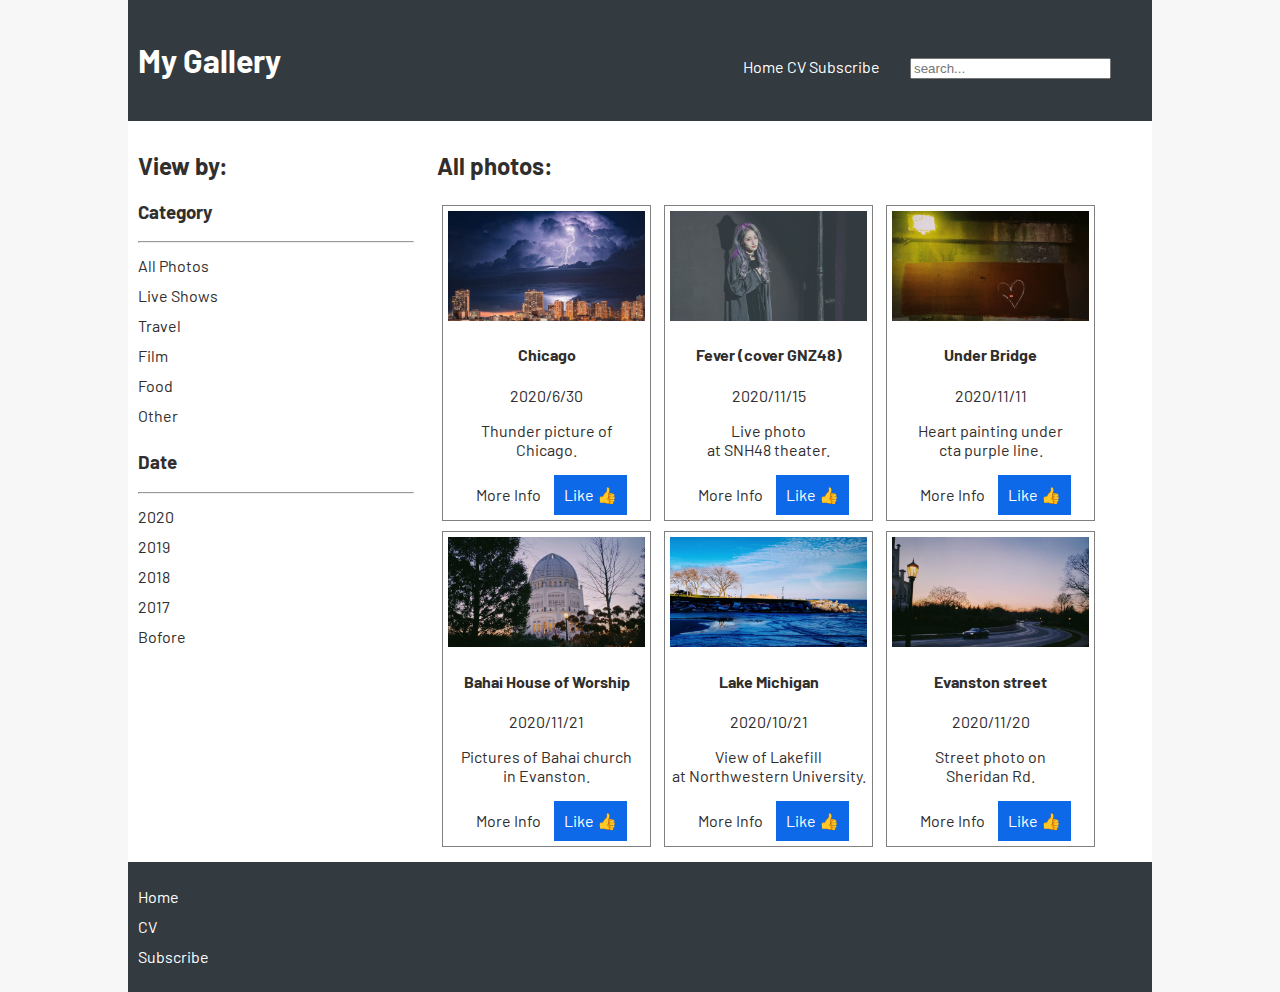
<file: index.html>
<!DOCTYPE html>
<html lang="en">
  <head>
    <meta charset="UTF-8">
    <meta name="viewport" content="width=device-width, initial-scale=1">
    <title>My Gallery</title>
    <link href="https://fonts.googleapis.com/css?family=Barlow" rel="stylesheet">
    <link rel="stylesheet" href="styles.css">
  </head>
  <body>

    <header>
      <h1>My Gallery</h1>
      <nav>
        <ul>
          <li><a href="index.html">Home </a></li>
          <li><a href="cv/SHIYUGUO_CV_update0117.pdf">CV </a></li>
          <li><a href="contact.html">Subscribe</a></li>
        </ul>
      </nav>
      <input type="search" placeholder="search...">
    </header>
    
    <aside>
      <h2>View by:</h2>

      <section>
        <h3>Category</h3>
        <hr>
        <ul>
          <li>All Photos</li>
          <li>Live Shows</li>
          <li>Travel</li>
          <li>Film</li>
          <li>Food</li>
          <li>Other</li>
        </ul>
      </section>

      <section>
        <h3>Date</h3>
        <hr>
        <ul>
          <li>2020</li>
          <li>2019</li>
          <li>2018</li>
          <li>2017</li>
          <li>Bofore</li>
        </ul>
      </section>
      
    </aside>

    <!-- Main section to display photos: -->
    <main>
      <h2>All photos:</h2>
      <div class="myphoto">
        <a href="chicago.html">
          <img src="images/photo_2020-11-27_19-05-52.jpg" alt="chicago picture">           
        </a>
        <h4><a href="chicago.html">Chicago</a></h4>
        <p>2020/6/30</p>
        <p>Thunder picture of<br> Chicago.</p>
        <a href="chicago.html" class="button" >More Info</a>
        <a href="" class="button" id="position">Like &#128077;</a>
      </div>

      <div class="myphoto">
        <img src="images/photo_2020-11-27_20-33-09.jpg" alt="fever picture">            
        <h4><a href="">Fever (cover GNZ48)</a></h4>
        <p>2020/11/15</p>
        <p>Live photo<br> at SNH48 theater.</p>
        <a href="snh48.html" class="button">More Info</a>
        <a href="" class="button">Like &#128077;</a>
      </div>

      <div class="myphoto">
        <img src="images/photo_2020-11-27_20-32-35.jpg" alt="bridge picture">            
        <h4><a href="">Under Bridge</a></h4>
        <p>2020/11/11</p>
        <p>Heart painting under<br> cta purple line.</p>
        <a href="" class="button">More Info</a>
        <a href="" class="button">Like &#128077;</a>
      </div>

      <div class="myphoto">
        <img src="images/photo_2020-11-27_20-24-17.jpg" alt="bahai picture">            
        <h4><a href="">Bahai House of Worship</a></h4>
        <p>2020/11/21</p>
        <p>Pictures of Bahai church<br> in Evanston.</p>
        <a href="" class="button">More Info</a>
        <a href="" class="button">Like &#128077;</a>
      </div>



      <div class="myphoto">
        <img src="images/photo_2020-11-27_19-03-35.jpg" alt="michigan picture">            
        <h4><a href="">Lake Michigan</a></h4>
        <p>2020/10/21</p>
        <p>View of Lakefill <br> at Northwestern University.</p>
        <a href="" class="button">More Info</a>
        <a href="" class="button">Like &#128077;</a>
      </div>

      <div class="myphoto">
        <img src="images/photo_2020-11-27_20-36-12.jpg" alt="evanston picture">            
        <h4><a href="">Evanston street</a></h4>
        <p>2020/11/20</p>
        <p>Street photo on <br> Sheridan Rd.</p>
        <a href="" class="button">More Info</a>
        <a href="" class="button">Like &#128077;</a>
      </div>

    </main>

    <footer>
      <nav>
        <ul>
          <li><a href="index.html">Home </a></li>
          <li><a href="cv/SHIYUGUO_CV_update0117.pdf">CV </a></li>
          <li><a href="contact.html">Subscribe</a></li>
        </ul>
      </nav>
    </footer>

  </body>
</html>
</file>
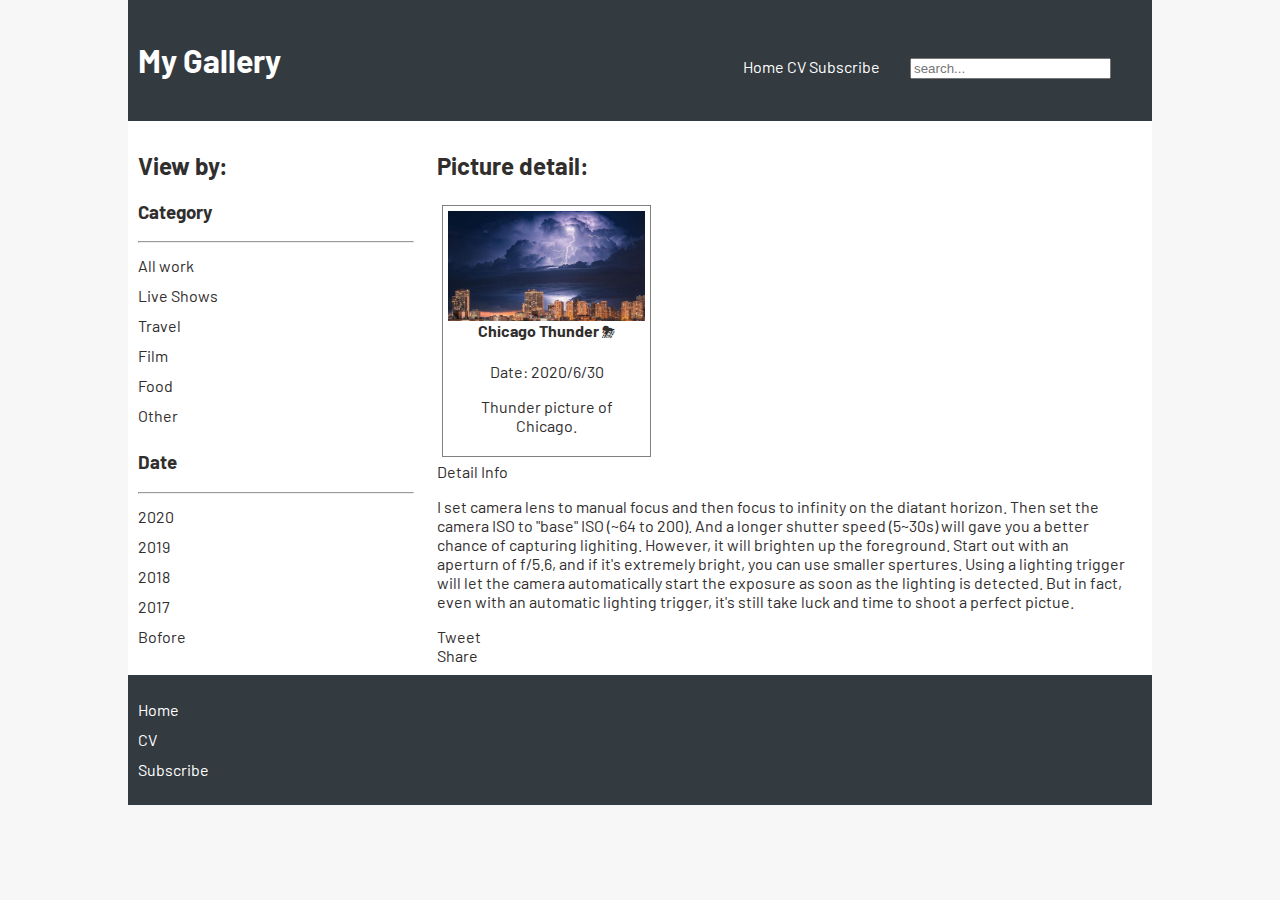
<file: chicago.html>
<!DOCTYPE html>
<html lang="en">
  <head>
    <meta charset="UTF-8">
    <title>My Gallery: Picture detail</title>
    <link href="https://fonts.googleapis.com/css?family=Barlow" rel="stylesheet">
    <link rel="stylesheet" href="styles.css">
  </head>
  <body>
    <div id="fb-root"></div>
<script async defer crossorigin="anonymous" src="https://connect.facebook.net/en_US/sdk.js#xfbml=1&version=v9.0" nonce="yKqyKxbF"></script>

    <header>
        <h1>My Gallery</h1>
        <nav>
          <ul>
            <li><a href="index.html">Home </a></li>
            <li><a href="cv/SHIYUGUO_CV_update0117.pdf">CV </a></li>
            <li><a href="contact.html">Subscribe</a></li>
          </ul>
        </nav>
        <input type="search" placeholder="search...">
      </header>
      
      <aside>
        <h2>View by:</h2>
  
        <section>
          <h3>Category</h3>
          <hr>
          <ul>
            <li>All work</li>
            <li>Live Shows</li>
            <li>Travel</li>
            <li>Film</li>
            <li>Food</li>
            <li>Other</li>
          </ul>
        </section>
  
        <section>
          <h3>Date</h3>
          <hr>
          <ul>
            <li>2020</li>
            <li>2019</li>
            <li>2018</li>
            <li>2017</li>
            <li>Bofore</li>
          </ul>
        </section>
        
      </aside>

    <!-- Main section to display products: -->
    <main>
      <h2>Picture detail:</h2>
      <div class="myphoto myphoto-detail">
        <a href="chicago.html">
          <img src="images/photo_2020-11-27_19-05-52.jpg" alt="game controller picture">           
        </a>
        <h4><a href="chicago.html">Chicago Thunder</a> &#9928; </h4>
        <p>Date: 2020/6/30</p>
        <p>Thunder picture of<br> Chicago.</p>
        <!-- <a href="chicago.html">More Info</a>
        <a href="">Share</a> -->
      </div>

      <!-- <table>
        <caption>Buy in bulk and save!</caption>
        <thead>
          <tr>
            <th>Quantity</th>
            <th>1</th>
            <th>2 - 3</th>
            <th>5 - 10</th>
            <th>10+</th>
          </tr>
        </thead>
        <tbody>
          <tr>
            <td>Price</td>
            <td>79.95</td>
            <td>78.95</td>
            <td>76.95</td>
            <td>74.95</td>
          </tr>
        </tbody>
      </table> -->

      <div>
      <caption> Detail Info</caption>
      <p>I set camera lens to manual focus and then focus to infinity on the diatant horizon. 
          Then set the camera ISO to "base" ISO (~64 to 200). And a longer shutter speed (5~30s) will gave you a better chance of capturing lighiting.
          However, it will brighten up the foreground. Start out with an aperturn of f/5.6, and if it's extremely bright, you can use
          smaller spertures. Using a lighting trigger will let the camera automatically start the exposure as soon as the lighting is detected.
          But in fact, even with an automatic lighting trigger, it's still take luck and time to shoot a perfect pictue.
      </p>   
      <div><a href="https://twitter.com/share?ref_src=twsrc%5Etfw" class="twitter-share-button" data-show-count="false">Tweet</a><script async src="https://platform.twitter.com/widgets.js" charset="utf-8"></script></div>
      <div class="fb-share-button" data-href="https://developers.facebook.com/docs/plugins/" data-layout="button_count" data-size="small"><a target="_blank" href="https://www.facebook.com/sharer/sharer.php?u=https%3A%2F%2Fdevelopers.facebook.com%2Fdocs%2Fplugins%2F&amp;src=sdkpreparse" class="fb-xfbml-parse-ignore">Share</a></div>      
    </div>
    </main>

    <footer>
      <nav>
        <ul>
          <li><a href="index.html">Home </a></li>
          <li><a href="cv/SHIYUGUO_CV_update0117.pdf">CV </a></li>
          <li><a href="contact.html">Subscribe</a></li>
        </ul>
      </nav>
    </footer>

  </body>
</html>
</file>
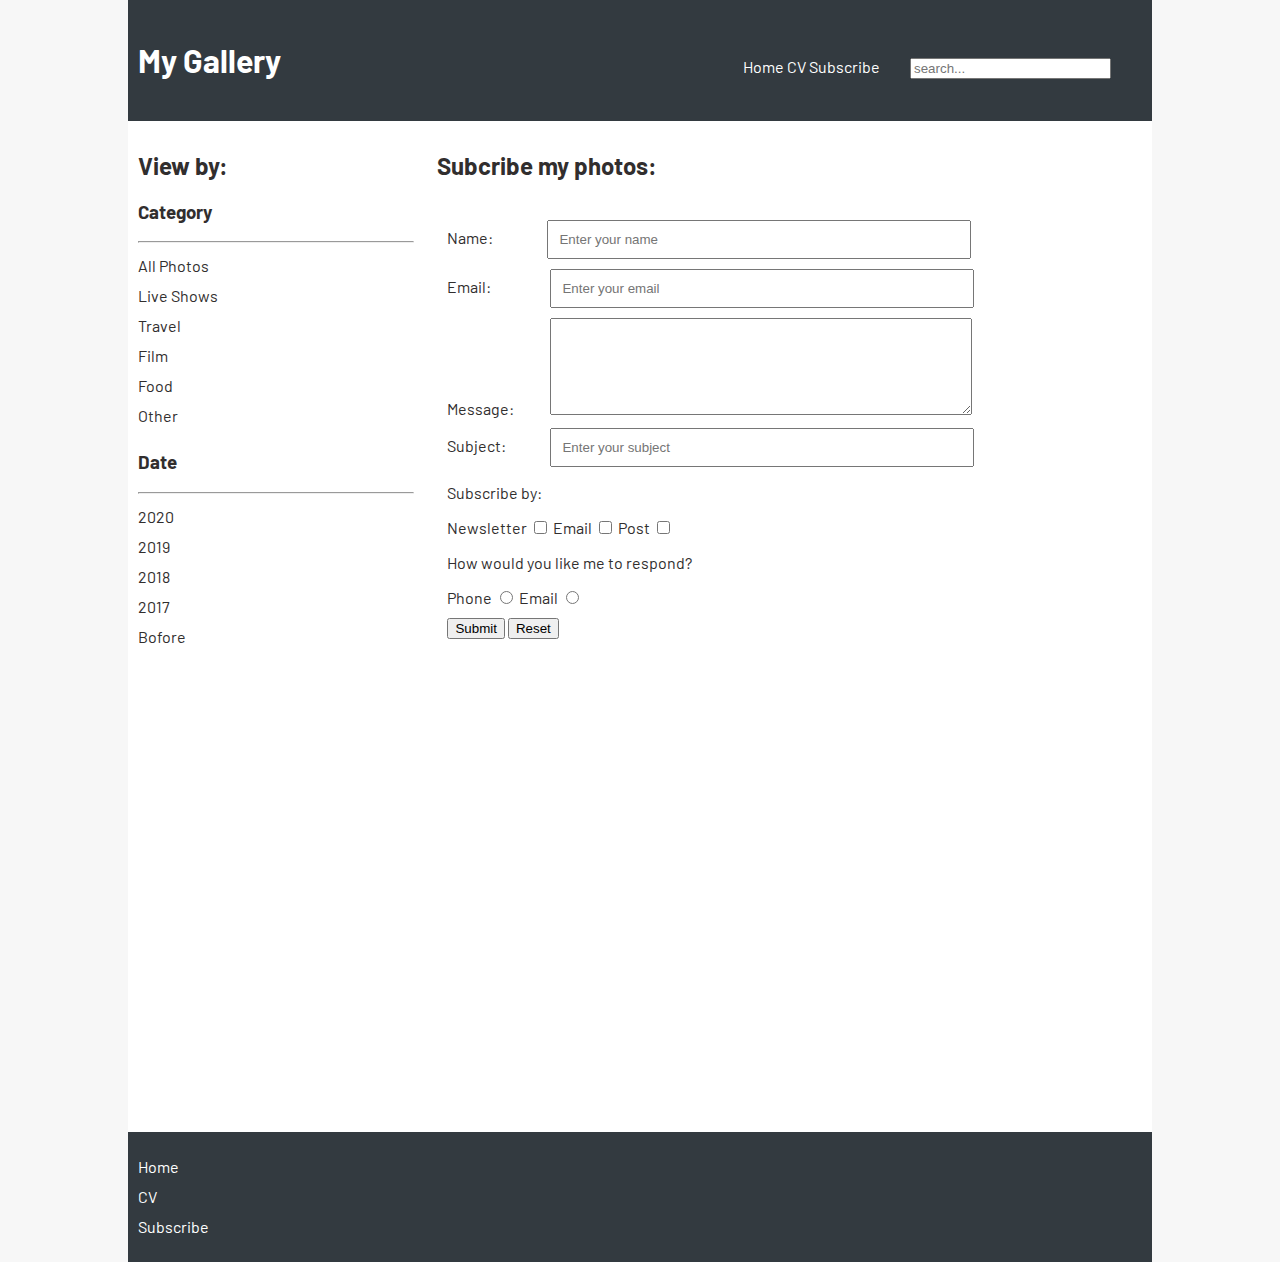
<file: contact.html>
<!DOCTYPE html>
<html lang="en">
  <head>
    <meta charset="UTF-8">
    <title>My Gallery: Subscribe detail</title>
    <link href="https://fonts.googleapis.com/css?family=Barlow" rel="stylesheet">
    <link rel="stylesheet" href="styles.css">
  </head>
  <body>

    <header>
      <h1>My Gallery</h1>
      <nav>
        <ul>
          <li><a href="index.html">Home </a></li>
          <li><a href="cv/SHIYUGUO_CV_update0117.pdf">CV </a></li>
          <li><a href="contact.html">Subscribe</a></li>
        </ul>
      </nav>
      <input type="search" placeholder="search...">
    </header>

    <aside>
      <h2>View by:</h2>

      <section>
        <h3>Category</h3>
        <hr>
        <ul>
          <li>All Photos</li>
          <li>Live Shows</li>
          <li>Travel</li>
          <li>Film</li>
          <li>Food</li>
          <li>Other</li>
        </ul>
        </ul>
      </section>

      <section>
        <h3>Date</h3>
        <hr>
        <ul>
          <li>2020</li>
          <li>2019</li>
          <li>2018</li>
          <li>2017</li>
          <li>Bofore</li>
        </ul>
      </section>
      
    </aside>

    <main>
      <h2>Subcribe my photos:</h2>
      
      <form>

        <div class="inline">
            <label for="name">Name:</label><input type="text" placeholder="Enter your name" id="name" name="name">
        </div>

        <div class="inline">
            <label for="email">Email:</label> <input type="email" placeholder="Enter your email" id="email" name="email">
        </div>

        <div class="inline">
            <label for="message">Message:</label> <textarea cols="30" rows="5" id="message" name="message"></textarea>
        </div>



        <div class="inline">
          <label for="subject">Subject:</label>
          <input type="text" list="subjects" id="subject" placeholder="Enter your subject">
          <datalist id="subjects">
            <option value="Unsubscribe">
            <option value="Add category">
            <option value="Print photo books">
            <option value="advice">
            <option value="other">
          </datalist>
        </div>

        <div>
          <p>Subscribe by:</p>
          <label for="newsletter">Newsletter</label>
          <input type="checkbox" id="newsletter" name="subscribe" value="newsletter">
          <label for="email">Email</label>
          <input type="checkbox" id="email" name="subscribe" value="email">
          <label for="post">Post</label>
          <input type="checkbox" id="post" name="subscribe" value="post">
        </div>

        <div>
          <p>How would you like me to respond?</p>
          <label for="phoneResponse">Phone</label>
          <input type="radio" id="phoneResponse" name="response" value="phone">
          <label for="emailResponse">Email</label>
          <input type="radio" id="emailResponse" name="response" value="email">
        </div>

        <div>
          <input type="submit">
          <input type="reset">
          <!-- <button type="submit">Send message</button> -->
        </div>
      </form>

      <iframe width="600" height="450" frameborder="0" style="border:0" src="https://www.google.com/maps/embed/v1/place?q=place_id:ChIJ-7m057a1j4AR2VBPVzJDemk&key=AIzaSyC6wL6CxXcuo17n4erBWa6Uaz4DOP2e-Ag" allowfullscreen></iframe>

    </main>

    <footer>
      <nav>
        <ul>
          <li><a href="index.html">Home </a></li>
          <li><a href="cv/SHIYUGUO_CV_update0117.pdf">CV </a></li>
          <li><a href="contact.html">Subscribe</a></li>
        </ul>
      </nav>
    </footer>

  </body>
</html>
</file>
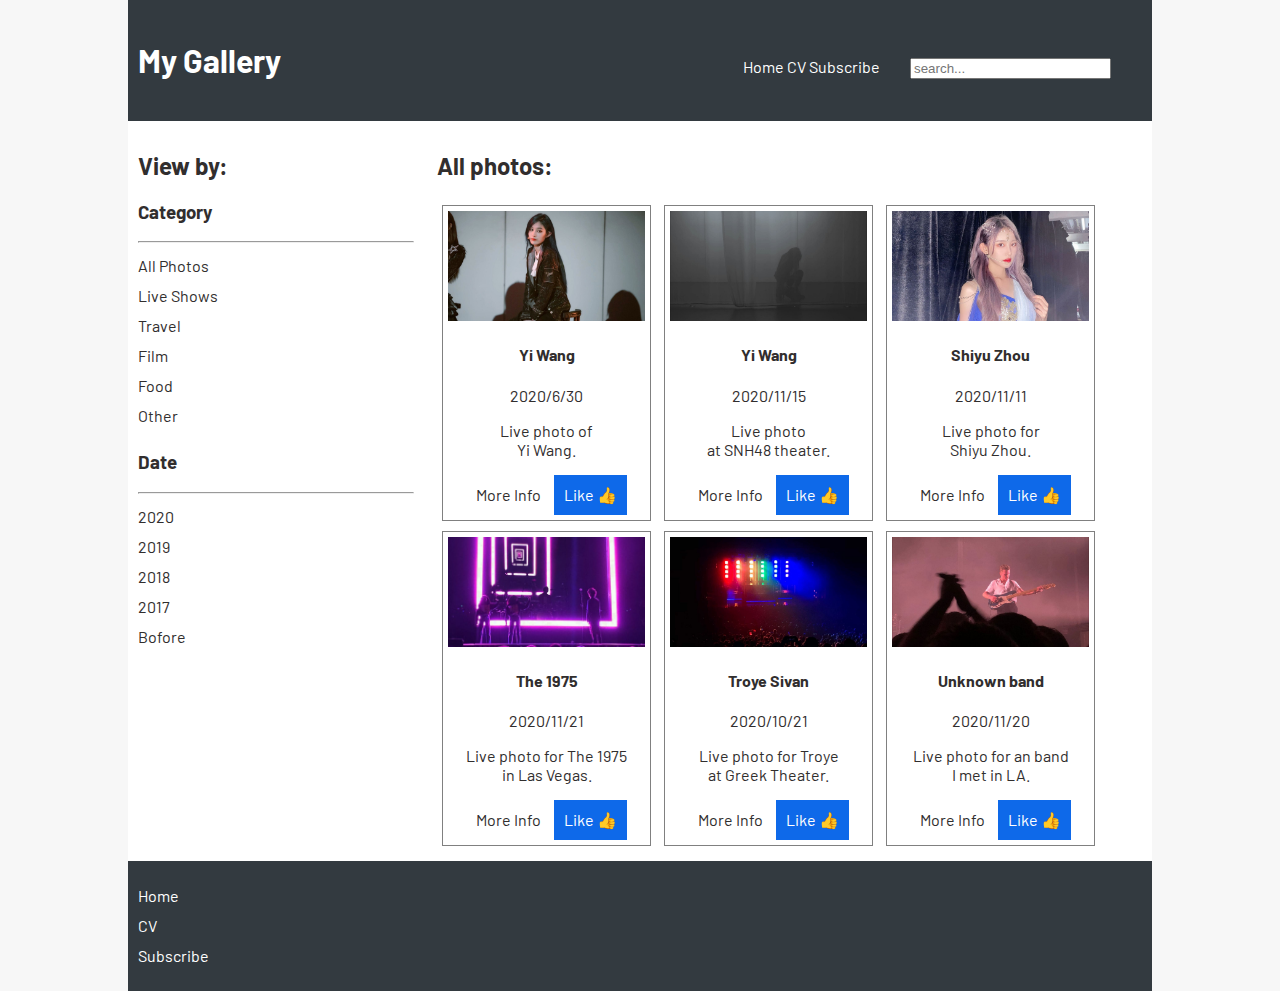
<file: live.html>
<!DOCTYPE html>
<html lang="en">
  <head>
    <meta charset="UTF-8">
    <meta name="viewport" content="width=device-width, initial-scale=1">
    <title>My Gallery</title>
    <link href="https://fonts.googleapis.com/css?family=Barlow" rel="stylesheet">
    <link rel="stylesheet" href="styles.css">
  </head>
  <body>

    <header>
      <h1>My Gallery</h1>
      <nav>
        <ul>
          <li><a href="index.html">Home </a></li>
          <li><a href="cv/SHIYUGUO_CV_update0117.pdf">CV </a></li>
          <li><a href="contact.html">Subscribe</a></li>
        </ul>
      </nav>
      <input type="search" placeholder="search...">
    </header>
    
    <aside>
      <h2>View by:</h2>

      <section>
        <h3>Category</h3>
        <hr>
        <ul>
          <li><a href="index.html">All Photos</a></li>
          <li><a href="live.html">Live Shows</a></li>
          <li>Travel</li>
          <li>Film</li>
          <li>Food</li>
          <li>Other</li>
        </ul>
      </section>

      <section>
        <h3>Date</h3>
        <hr>
        <ul>
          <li>2020</li>
          <li>2019</li>
          <li>2018</li>
          <li>2017</li>
          <li>Bofore</li>
        </ul>
      </section>
      
    </aside>

    <!-- Main section to display photos: -->
    <main>
      <h2>All photos:</h2>
      <div class="myphoto">
        <a href="">
          <img src="images/photo_2020-11-30_15-13-04.jpg" alt="wy2020_1 picture">           
        </a>
        <h4><a href="">Yi Wang</a></h4>
        <p>2020/6/30</p>
        <p>Live photo of<br> Yi Wang.</p>
        <a href="" class="button" >More Info</a>
        <a href="" class="button" id="position">Like &#128077;</a>
      </div>

      <div class="myphoto">
        <img src="images/photo_2020-11-30_15-12-56.jpg" alt="wy2020_2 picture">            
        <h4><a href="">Yi Wang</a></h4>
        <p>2020/11/15</p>
        <p>Live photo<br> at SNH48 theater.</p>
        <a href="" class="button">More Info</a>
        <a href="" class="button">Like &#128077;</a>
      </div>

      <div class="myphoto">
        <img src="images/photo_2020-11-30_15-13-01.jpg" alt="shiyu picture">            
        <h4><a href="">Shiyu Zhou</a></h4>
        <p>2020/11/11</p>
        <p>Live photo for<br> Shiyu Zhou.</p>
        <a href="" class="button">More Info</a>
        <a href="" class="button">Like &#128077;</a>
      </div>

      <div class="myphoto">
        <img src="images/photo_2020-11-30_15-12-51.jpg" alt="1975 picture">            
        <h4><a href="">The 1975</a></h4>
        <p>2020/11/21</p>
        <p>Live photo for The 1975<br> in Las Vegas.</p>
        <a href="" class="button">More Info</a>
        <a href="" class="button">Like &#128077;</a>
      </div>



      <div class="myphoto">
        <img src="images/photo_2020-11-30_15-12-47.jpg" alt="troye picture">            
        <h4><a href="">Troye Sivan</a></h4>
        <p>2020/10/21</p>
        <p>Live photo for Troye <br> at Greek Theater.</p>
        <a href="" class="button">More Info</a>
        <a href="" class="button">Like &#128077;</a>
      </div>

      <div class="myphoto">
        <img src="images/photo_2020-11-30_15-12-34.jpg" alt="band picture">            
        <h4><a href="">Unknown band</a></h4>
        <p>2020/11/20</p>
        <p>Live photo for an  band <br> I met in LA.</p>
        <a href="" class="button">More Info</a>
        <a href="" class="button">Like &#128077;</a>
      </div>

    </main>

    <footer>
      <nav>
        <ul>
          <li><a href="index.html">Home </a></li>
          <li><a href="cv/SHIYUGUO_CV_update0117.pdf">CV </a></li>
          <li><a href="contact.html">Subscribe</a></li>
        </ul>
      </nav>
    </footer>

  </body>
</html>
</file>
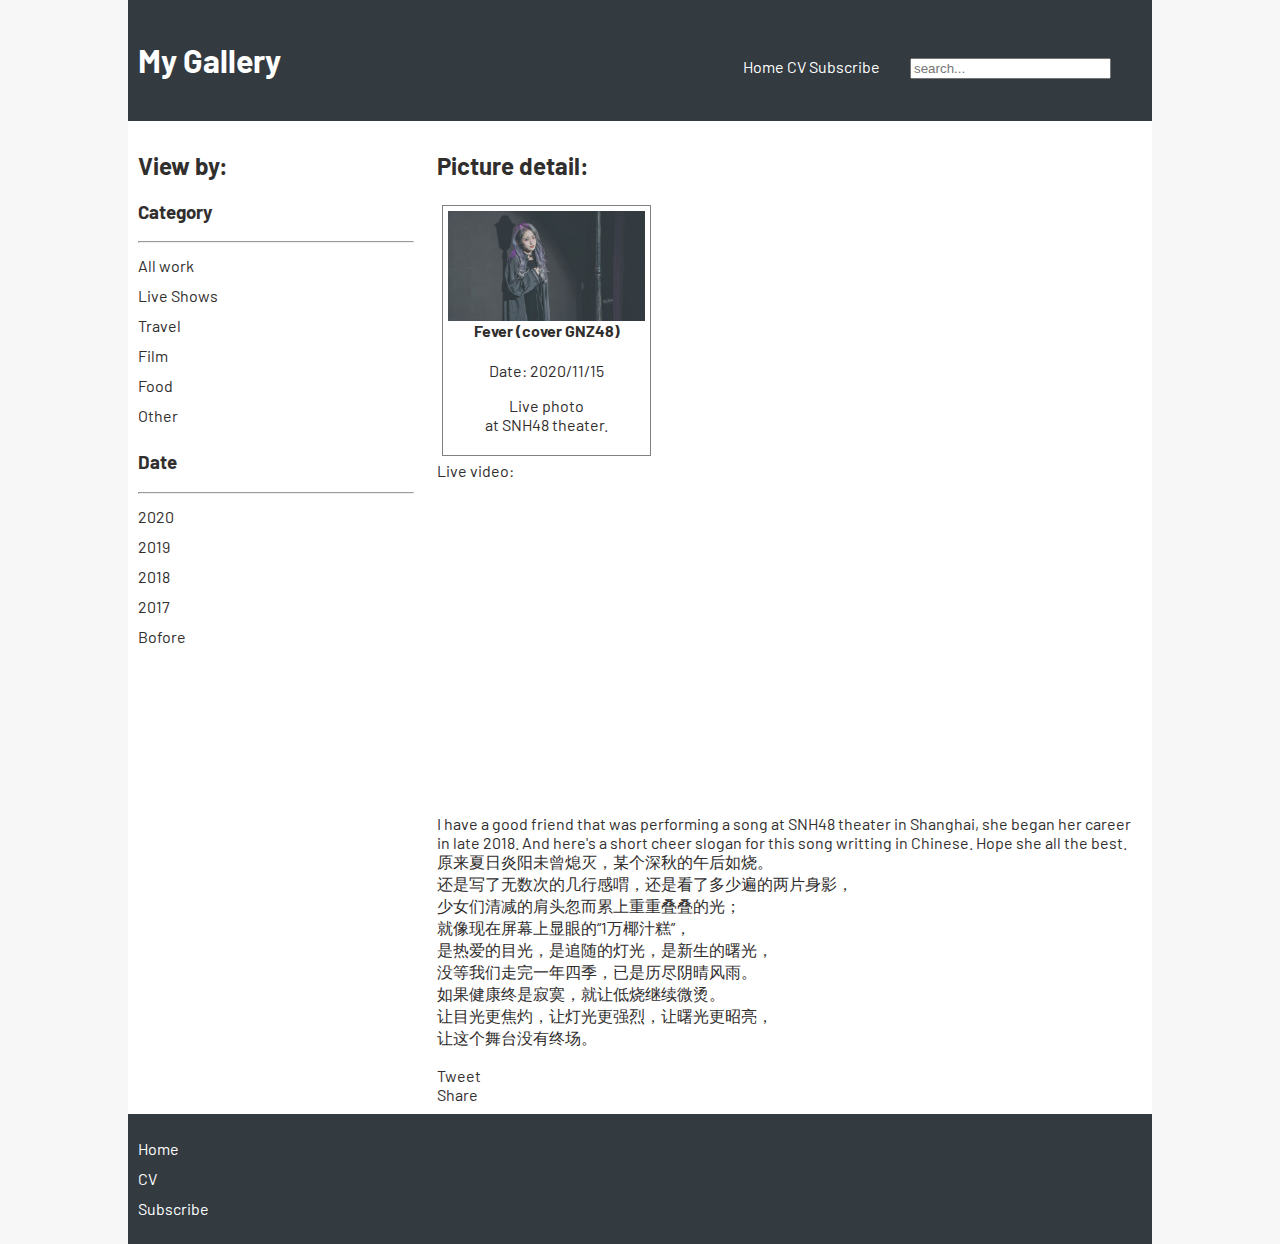
<file: snh48.html>
<!DOCTYPE html>
<html lang="en">
  <head>
    <meta charset="UTF-8">
    <title>My Gallery: Picture detail</title>
    <link href="https://fonts.googleapis.com/css?family=Barlow" rel="stylesheet">
    <link rel="stylesheet" href="styles.css">
  </head>
  <body>
    <div id="fb-root"></div>
<script async defer crossorigin="anonymous" src="https://connect.facebook.net/en_US/sdk.js#xfbml=1&version=v9.0" nonce="yKqyKxbF"></script>

    <header>
        <h1>My Gallery</h1>
        <nav>
          <ul>
            <li><a href="index.html">Home</a></li>
            <li><a href="cv/SHIYUGUO_CV_update0117.pdf">CV </a></li>
            <li><a href="contact.html">Subscribe</a></li>
          </ul>
        </nav>
        <input type="search" placeholder="search...">
      </header>
      
      <aside>
        <h2>View by:</h2>
  
        <section>
          <h3>Category</h3>
          <hr>
          <ul>
            <li>All work</li>
            <li>Live Shows</li>
            <li>Travel</li>
            <li>Film</li>
            <li>Food</li>
            <li>Other</li>
          </ul>
        </section>
  
        <section>
          <h3>Date</h3>
          <hr>
          <ul>
            <li>2020</li>
            <li>2019</li>
            <li>2018</li>
            <li>2017</li>
            <li>Bofore</li>
          </ul>
        </section>
        
      </aside>

    <!-- Main section to display myphoto: -->
    <main>
      <h2>Picture detail:</h2>
      <div class="myphoto myphoto-detail">
        <a href="snh48.html">
          <img src="images/photo_2020-11-27_20-33-09.jpg" alt="game controller picture">           
        </a>
        <h4><a href="snh48.html">Fever (cover GNZ48)</h4>
        <p>Date: 2020/11/15</p>
        <p>Live photo<br> at SNH48 theater.</p>
        <!-- <a href="chicago.html">More Info</a>
        <a href="">Share</a> -->
      </div>

    <div>
        <div id="detail-title"><caption>Live video:</caption></div>
        <div>
        <iframe width="560" height="315" src="https://www.youtube.com/embed/uMg6oYUubTQ" frameborder="0" allow="accelerometer; autoplay; clipboard-write; encrypted-media; gyroscope; picture-in-picture" allowfullscreen></iframe>      
        </div>
        <p>I have a good friend that was performing a song at SNH48 theater in Shanghai, she began her career in late 2018. And here's 
          a short cheer slogan for this song writting in Chinese. Hope she all the best.<br>
          原来夏日炎阳未曾熄灭，某个深秋的午后如烧。<br>
            还是写了无数次的几行感喟，还是看了多少遍的两片身影，<br>
            少女们清减的肩头忽而累上重重叠叠的光；<br>
            就像现在屏幕上显眼的“1万椰汁糕”，<br>
            是热爱的目光，是追随的灯光，是新生的曙光，<br>
            没等我们走完一年四季，已是历尽阴晴风雨。<br>
            如果健康终是寂寞，就让低烧继续微烫。<br>
            让目光更焦灼，让灯光更强烈，让曙光更昭亮，<br>
            让这个舞台没有终场。<br>
        </p>   
      <div><a href="https://twitter.com/share?ref_src=twsrc%5Etfw" class="twitter-share-button" data-show-count="false">Tweet</a><script async src="https://platform.twitter.com/widgets.js" charset="utf-8"></script></div>
      <div class="fb-share-button" data-href="https://developers.facebook.com/docs/plugins/" data-layout="button_count" data-size="small"><a target="_blank" href="https://www.facebook.com/sharer/sharer.php?u=https%3A%2F%2Fdevelopers.facebook.com%2Fdocs%2Fplugins%2F&amp;src=sdkpreparse" class="fb-xfbml-parse-ignore">Share</a></div>      
    </div>
    </main>

    <footer>
      <nav>
        <ul>
          <li><a href="index.html">Home </a></li>
          <li><a href="cv/SHIYUGUO_CV_update0117.pdf">CV </a></li>
          <li><a href="contact.html">Subscribe</a></li>
        </ul>
      </nav>
    </footer>

  </body>
</html>
</file>
<file: styles.css>
html {
  background: #f7f7f7;
}

body {
  font-family: 'Barlow', sans-serif;
  background: white;
  margin: 0 auto;
  color: rgb(49, 46, 46);
  text-align: center;
}

header, footer {
  background: #333a40;
  color: white;
  padding: 20px 10px;
}

input[type="search"] {
  width: 100%;
}

ul {
  margin: 0;
  padding: 0;
}

li {
  list-style: none;
  line-height: 30px;
}

a {
  text-decoration: none;
  color: inherit;
}

a:hover {
  color: #0e69e9;
}

header li {
  display: inline;
}

header h1, nav {
  display: inline-block;
}

header h1 {
  width: 100%;
}

.myphoto {
  box-sizing: border-box;
  border: 1px solid grey;
  /* width: 30%; */
  margin: 5px;
  padding: 5px;
  width: 100%;
  text-align: center;
}

img {
  max-width: 100%;
}

.button {
  padding: 10px;
  display: inline-block;
}

.button:last-of-type {
  background: #0e69e9;
  color: white;
}

/* Photo detail page */
.myphoto-detail {
  width: 660px;
}

.myphoto-detail img {
  max-width: 100%;
  float: left;
}

/* Contact us */
form {
  padding: 10px;
  margin: 10px 0;
  width: 600px;
}

form > div {
  margin: 10px 0;
}

.inline label {
  display: inline-block;
  width: 100px;
}

input[type="text"], input[type="email"], textarea {
  padding: 10px;
  width: 400px;
}

/* Table */
table {
  width: 400px;
  text-align: left;
  margin: 20px 0;
}

caption {
  font-weight: bold;
  font-style: italic;
  border-bottom: 1px dotted;
  padding: 10px; 
}

th, td {
  padding: 10px;
}

tr:hover {
  background: #f5f5f5;
}

@media (min-width: 800px) {

  input[type="search"] {
    width: 40%;
    margin-left: 2em;
  }

  .myphoto {
    display: inline-block;
    width: 48%;
  }

}

@media (min-width: 1000px) {
  body {
    text-align: left;
  }

  header h1 {
     width: 60%;
  }

  main {
    width: 68%;
    display: inline-block;
    padding: 10px;
  }

  aside {
    width: 27%;
    display: inline-block;
    vertical-align: top;
    padding: 10px;
  }
}

@media (min-width: 1200px) {
  body {
    max-width: 80vw;
  }

  .myphoto {
    width: 30%;
  }

  input[type="search"] {
    width: 20%;
  }
}
</file>
